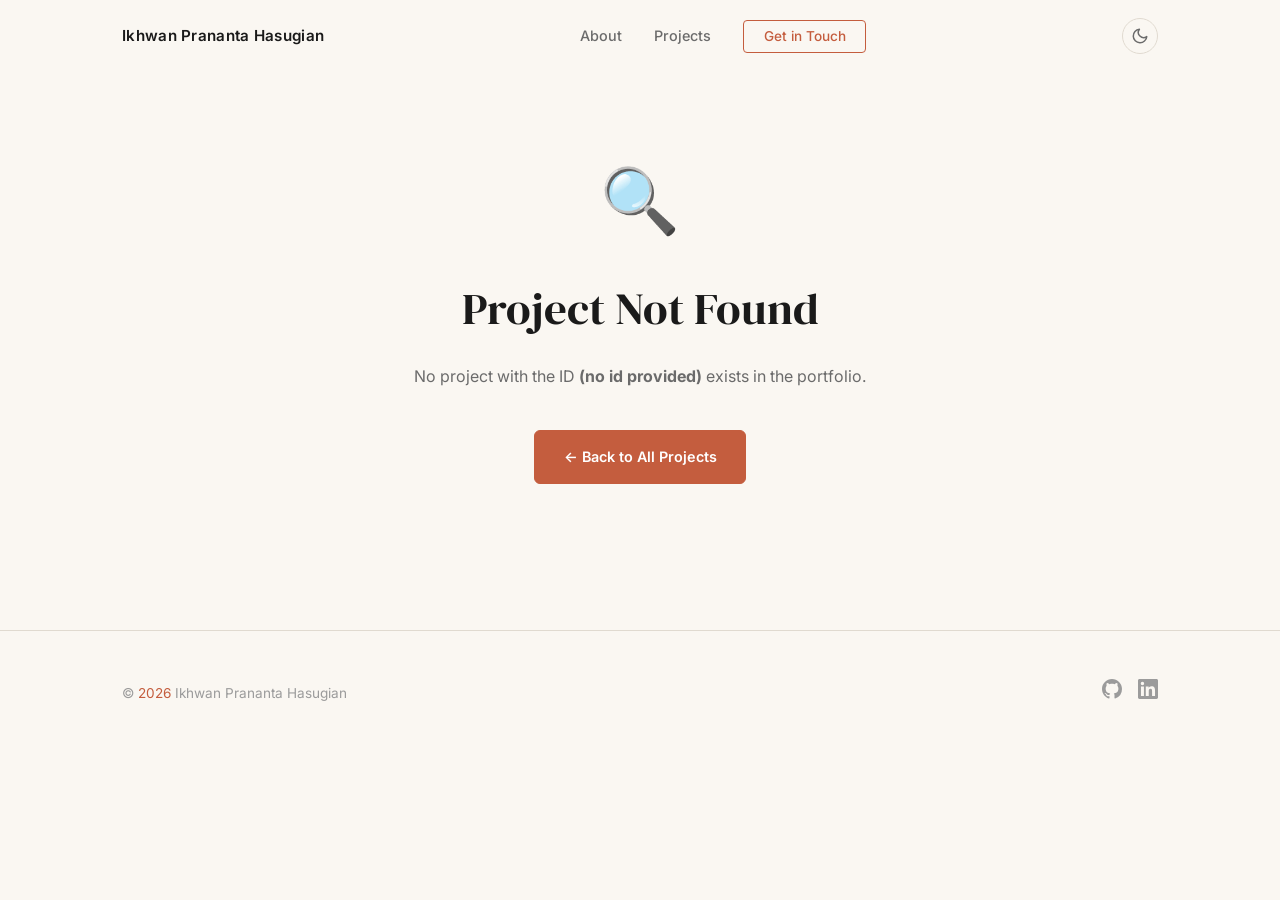
<file: projects/project-detail.html>
﻿<!DOCTYPE html>
<html lang="en">

<head>
  <meta charset="UTF-8">
  <meta name="viewport" content="width=device-width, initial-scale=1.0">
  <title>Project — Ikhwan Prananta Hasugian</title>
  <meta name="description" content="Project detail page for Ikhwan Prananta Hasugian's portfolio.">
  <link rel="icon" type="image/png" href="../image/icon.png">
  <link rel="preconnect" href="https://fonts.googleapis.com">
  <link rel="preconnect" href="https://fonts.gstatic.com" crossorigin>
  <link
    href="https://fonts.googleapis.com/css2?family=DM+Serif+Display:ital@0;1&family=Inter:wght@400;500;600;700&display=swap"
    rel="stylesheet">
  <link rel="stylesheet" href="../style.css">
  <link rel="stylesheet" href="./project-detail.css">
</head>

<body>

  <div class="page-transition" id="pageTransition"></div>
  <div class="cursor-dot" id="cursorDot"></div>
  <div class="cursor-ring" id="cursorRing"></div>

  <!-- Navigation -->
  <nav class="nav" id="nav">
    <div class="container nav-inner">
      <a href="../index.html" class="nav-name page-link">Ikhwan Prananta Hasugian</a>
      <ul class="nav-links" id="navLinks">
        <li><a href="../index.html#about" class="page-link">About</a></li>
        <li><a href="../index.html#projects" class="page-link">Projects</a></li>
        <li><a href="../index.html#contact" class="nav-cta page-link">Get in Touch</a></li>
      </ul>
      <div style="display:flex;align-items:center;gap:0.8rem;">
        <button class="theme-toggle" id="themeToggle" aria-label="Toggle dark mode">
          <svg class="icon-moon" xmlns="http://www.w3.org/2000/svg" viewBox="0 0 24 24" fill="none"
            stroke="currentColor" stroke-width="2" stroke-linecap="round" stroke-linejoin="round">
            <path d="M21 12.79A9 9 0 1 1 11.21 3 7 7 0 0 0 21 12.79z" />
          </svg>
          <svg class="icon-sun" xmlns="http://www.w3.org/2000/svg" viewBox="0 0 24 24" fill="none"
            stroke="currentColor" stroke-width="2" stroke-linecap="round" stroke-linejoin="round">
            <circle cx="12" cy="12" r="5" />
            <line x1="12" y1="1" x2="12" y2="3" />
            <line x1="12" y1="21" x2="12" y2="23" />
            <line x1="4.22" y1="4.22" x2="5.64" y2="5.64" />
            <line x1="18.36" y1="18.36" x2="19.78" y2="19.78" />
            <line x1="1" y1="12" x2="3" y2="12" />
            <line x1="21" y1="12" x2="23" y2="12" />
            <line x1="4.22" y1="19.78" x2="5.64" y2="18.36" />
            <line x1="18.36" y1="5.64" x2="19.78" y2="4.22" />
          </svg>
        </button>
        <button class="hamburger" id="hamburger" aria-label="Toggle menu">
          <span></span><span></span><span></span>
        </button>
      </div>
    </div>
  </nav>
  <div class="nav-overlay" id="navOverlay"></div>

  <!-- ═══ Main page content (hidden on not-found) ═══ -->
  <main id="pageMain">

    <!-- Detail Hero -->
    <header class="detail-hero">
      <div class="detail-hero-inner">
        <a href="../index.html#projects" class="detail-breadcrumb page-link">
          <svg xmlns="http://www.w3.org/2000/svg" viewBox="0 0 24 24" fill="none" stroke="currentColor"
            stroke-width="2" stroke-linecap="round" stroke-linejoin="round">
            <polyline points="15 18 9 12 15 6" />
          </svg>
          Back to Projects
        </a>
        <!-- Populated by js/project-detail.js -->
        <h1 class="detail-title reveal" id="detailTitle"></h1>
        <p class="detail-tagline reveal" id="detailTagline"></p>
        <div class="detail-meta reveal" id="detailMeta"></div>
      </div>
    </header>

    <!-- Gallery -->
    <section class="detail-gallery">
      <div class="container">
        <!-- portrait-mode class added dynamically for mobile-screenshot projects -->
        <div class="gallery-grid reveal" id="galleryGrid">
          <div class="gallery-main" id="galleryMain"></div>
          <div class="gallery-thumbs" id="galleryThumbs"></div>
        </div>
      </div>
    </section>

    <!-- Content + Sidebar -->
    <section class="detail-content">
      <div class="container">
        <div class="detail-content-grid">
          <div>
            <div class="detail-section reveal" id="overviewSection"></div>
            <div class="detail-section reveal" id="featuresSection"></div>
            <div class="detail-section reveal" id="challengeSection"></div>
          </div>
          <aside class="detail-sidebar">
            <div class="detail-info-card reveal" id="detailInfoCard"></div>
          </aside>
        </div>
      </div>
    </section>

    <!-- Project Navigation -->
    <section class="detail-project-nav">
      <div class="container">
        <div class="project-nav-grid" id="projectNavGrid"></div>
      </div>
    </section>

  </main>

  <!-- ═══ Not Found State ═══ -->
  <div id="notFound" style="display:none;min-height:70vh;flex-direction:column;align-items:center;justify-content:center;text-align:center;padding:4rem 2rem;">
    <p style="font-size:4rem;margin-bottom:1rem;">🔍</p>
    <h1 style="font-family:var(--font-display);font-size:clamp(1.8rem,4vw,2.8rem);font-weight:400;margin-bottom:1rem;">
      Project Not Found
    </h1>
    <p style="color:var(--text-muted);max-width:480px;margin-bottom:0.5rem;">
      No project with the ID <strong id="notFoundId"></strong> exists in the portfolio.
    </p>
    <p id="notFoundHint" style="color:var(--text-light);font-size:0.88rem;max-width:480px;margin-bottom:2rem;"></p>
    <a href="../index.html#projects" class="btn-primary page-link">← Back to All Projects</a>
  </div>

  <!-- Footer -->
  <footer class="footer">
    <div class="container footer-inner">
      <p class="footer-text">&copy; <span id="footerYear">2026</span> Ikhwan Prananta Hasugian</p>
      <div class="footer-socials">
        <a href="https://github.com/IkhwanPranantaHasugian" target="_blank" rel="noopener" aria-label="GitHub">
          <svg xmlns="http://www.w3.org/2000/svg" viewBox="0 0 24 24" fill="currentColor">
            <path d="M12 0C5.37 0 0 5.37 0 12c0 5.31 3.435 9.795 8.205 11.385.6.105.825-.255.825-.57 0-.285-.015-1.23-.015-2.235-3.015.555-3.795-.735-4.035-1.41-.135-.345-.72-1.41-1.23-1.695-.42-.225-1.02-.78-.015-.795.945-.015 1.62.87 1.845 1.23 1.08 1.815 2.805 1.305 3.495.99.105-.78.42-1.305.765-1.605-2.67-.3-5.46-1.335-5.46-5.925 0-1.305.465-2.385 1.23-3.225-.12-.3-.54-1.53.12-3.18 0 0 1.005-.315 3.3 1.23.96-.27 1.98-.405 3-.405s2.04.135 3 .405c2.295-1.56 3.3-1.23 3.3-1.23.66 1.65.24 2.88.12 3.18.765.84 1.23 1.905 1.23 3.225 0 4.605-2.805 5.625-5.475 5.925.435.375.81 1.095.81 2.22 0 1.605-.015 2.895-.015 3.3 0 .315.225.69.825.57A12.02 12.02 0 0024 12c0-6.63-5.37-12-12-12z" />
          </svg>
        </a>
        <a href="https://www.linkedin.com/in/ikhwanprananta" target="_blank" rel="noopener" aria-label="LinkedIn">
          <svg xmlns="http://www.w3.org/2000/svg" viewBox="0 0 24 24" fill="currentColor">
            <path d="M20.447 20.452h-3.554v-5.569c0-1.328-.027-3.037-1.852-3.037-1.853 0-2.136 1.445-2.136 2.939v5.667H9.351V9h3.414v1.561h.046c.477-.9 1.637-1.85 3.37-1.85 3.601 0 4.267 2.37 4.267 5.455v6.286zM5.337 7.433a2.062 2.062 0 01-2.063-2.065 2.064 2.064 0 112.063 2.065zm1.782 13.019H3.555V9h3.564v11.452zM22.225 0H1.771C.792 0 0 .774 0 1.729v20.542C0 23.227.792 24 1.771 24h20.451C23.2 24 24 23.227 24 22.271V1.729C24 .774 23.2 0 22.222 0h.003z" />
          </svg>
        </a>
      </div>
    </div>
  </footer>

  <button class="back-to-top" id="backToTop" aria-label="Back to top">
    <svg xmlns="http://www.w3.org/2000/svg" viewBox="0 0 24 24" fill="none" stroke="currentColor" stroke-width="2"
      stroke-linecap="round" stroke-linejoin="round">
      <polyline points="17 11 12 6 7 11" />
      <line x1="12" y1="6" x2="12" y2="18" />
    </svg>
  </button>

  <script type="module" src="../js/project-detail.js"></script>
</body>

</html>
</file>
<file: style.css>
/* ══════════════════════════════════════
   RESET & DESIGN TOKENS
══════════════════════════════════════ */
*,
*::before,
*::after {
  margin: 0;
  padding: 0;
  box-sizing: border-box;
}

:root {
  /* Light Theme */
  --bg: #FAF7F2;
  --bg-alt: #F0EBE3;
  --bg-card: rgba(255, 255, 255, 0.7);
  --text: #1A1A1A;
  --text-muted: #6B6B6B;
  --text-light: #9B9B9B;
  --accent: #C45D3E;
  --accent-hover: #A84B30;
  --accent-soft: rgba(196, 93, 62, 0.1);
  --accent-glow: rgba(196, 93, 62, 0.25);
  --border: #E0DAD0;
  --card-border: rgba(224, 218, 208, 0.6);
  --shadow-sm: 0 2px 8px rgba(0, 0, 0, 0.04);
  --shadow-md: 0 8px 32px rgba(0, 0, 0, 0.06);
  --shadow-lg: 0 16px 48px rgba(0, 0, 0, 0.08);
  --nav-bg: rgba(250, 247, 242, 0.92);

  /* Typography */
  --font-display: 'DM Serif Display', serif;
  --font-body: 'Inter', sans-serif;

  /* Layout */
  --max-width: 1100px;
  --nav-height: 72px;

  /* Transitions */
  --ease-out: cubic-bezier(0.22, 1, 0.36, 1);
  --ease-spring: cubic-bezier(0.34, 1.56, 0.64, 1);
}

/* Dark Theme */
[data-theme="dark"] {
  --bg: #0F0F0F;
  --bg-alt: #1A1A1A;
  --bg-card: rgba(30, 30, 30, 0.7);
  --text: #EAEAEA;
  --text-muted: #A0A0A0;
  --text-light: #666666;
  --accent: #E07050;
  --accent-hover: #C45D3E;
  --accent-soft: rgba(224, 112, 80, 0.15);
  --accent-glow: rgba(224, 112, 80, 0.3);
  --border: #2A2A2A;
  --card-border: rgba(42, 42, 42, 0.6);
  --shadow-sm: 0 2px 8px rgba(0, 0, 0, 0.2);
  --shadow-md: 0 8px 32px rgba(0, 0, 0, 0.3);
  --shadow-lg: 0 16px 48px rgba(0, 0, 0, 0.4);
  --nav-bg: rgba(15, 15, 15, 0.92);
}

html {
  scroll-behavior: smooth;
}

::selection {
  background: var(--accent);
  color: #fff;
}

body {
  background: var(--bg);
  color: var(--text);
  font-family: var(--font-body);
  font-size: 1rem;
  line-height: 1.7;
  overflow-x: hidden;
  -webkit-font-smoothing: antialiased;
  transition: background 0.4s ease, color 0.4s ease;
}

.container {
  max-width: var(--max-width);
  margin: 0 auto;
  padding: 0 2rem;
}

img {
  display: block;
  max-width: 100%;
}

a {
  color: inherit;
  text-decoration-color: var(--border);
  text-underline-offset: 3px;
  transition: color 0.2s, text-decoration-color 0.2s;
}

a:hover {
  color: var(--accent);
  text-decoration-color: var(--accent);
}

/* ══════════════════════════════════════
   PAGE TRANSITION OVERLAY
══════════════════════════════════════ */
.page-transition {
  position: fixed;
  inset: 0;
  background: var(--bg);
  z-index: 9999;
  opacity: 0;
  pointer-events: none;
  transition: opacity 0.35s ease;
}

.page-transition.active {
  opacity: 1;
  pointer-events: all;
}

/* ══════════════════════════════════════
   SCROLL ANIMATIONS
══════════════════════════════════════ */
.reveal {
  opacity: 0;
  transform: translateY(32px);
  transition: opacity 0.7s var(--ease-out),
    transform 0.7s var(--ease-out);
}

.reveal.visible {
  opacity: 1;
  transform: translateY(0);
}

.reveal-stagger > * {
  opacity: 0;
  transform: translateY(24px);
  transition: opacity 0.6s var(--ease-out),
    transform 0.6s var(--ease-out);
}

.reveal-stagger.visible > *:nth-child(1) { transition-delay: 0s; }
.reveal-stagger.visible > *:nth-child(2) { transition-delay: 0.08s; }
.reveal-stagger.visible > *:nth-child(3) { transition-delay: 0.16s; }
.reveal-stagger.visible > *:nth-child(4) { transition-delay: 0.24s; }
.reveal-stagger.visible > *:nth-child(5) { transition-delay: 0.32s; }
.reveal-stagger.visible > *:nth-child(6) { transition-delay: 0.4s; }

.reveal-stagger.visible > * {
  opacity: 1;
  transform: translateY(0);
}

/* Directional variants */
.reveal-left {
  opacity: 0;
  transform: translateX(-40px);
  transition: opacity 0.8s var(--ease-out), transform 0.8s var(--ease-out);
}
.reveal-left.visible {
  opacity: 1;
  transform: translateX(0);
}
.reveal-right {
  opacity: 0;
  transform: translateX(40px);
  transition: opacity 0.8s var(--ease-out), transform 0.8s var(--ease-out);
}
.reveal-right.visible {
  opacity: 1;
  transform: translateX(0);
}

/* Bounce-in for stat cards */
.reveal-bounce {
  opacity: 0;
  transform: translateY(40px) scale(0.92);
  transition: opacity 0.6s var(--ease-out), transform 0.6s var(--ease-spring);
}
.reveal-bounce.visible {
  opacity: 1;
  transform: translateY(0) scale(1);
}

/* ══════════════════════════════════════
   CUSTOM CURSOR
══════════════════════════════════════ */
.cursor-dot {
  position: fixed;
  width: 8px;
  height: 8px;
  background: var(--accent);
  border-radius: 50%;
  pointer-events: none;
  z-index: 10000;
  transition: transform 0.15s var(--ease-out), opacity 0.2s;
  transform: translate(-50%, -50%);
  opacity: 0;
}

.cursor-ring {
  position: fixed;
  width: 36px;
  height: 36px;
  border: 1.5px solid var(--accent);
  border-radius: 50%;
  pointer-events: none;
  z-index: 10000;
  transition: width 0.3s var(--ease-out), height 0.3s var(--ease-out),
    border-color 0.3s, opacity 0.2s;
  transform: translate(-50%, -50%);
  opacity: 0;
}

.cursor-dot.visible,
.cursor-ring.visible {
  opacity: 1;
}

.cursor-ring.hover {
  width: 56px;
  height: 56px;
  border-color: var(--accent-glow);
}

@media (pointer: coarse) {
  .cursor-dot,
  .cursor-ring {
    display: none !important;
  }
}

/* ══════════════════════════════════════
   NAVIGATION
══════════════════════════════════════ */
.nav {
  position: fixed;
  top: 0;
  left: 0;
  width: 100%;
  z-index: 1000;
  transition: background 0.35s, box-shadow 0.35s;
}

.nav.scrolled {
  background: var(--nav-bg);
  backdrop-filter: blur(12px);
  -webkit-backdrop-filter: blur(12px);
  box-shadow: 0 1px 0 var(--border);
}

.nav-inner {
  display: flex;
  justify-content: space-between;
  align-items: center;
  height: var(--nav-height);
}

.nav-name {
  font-family: var(--font-body);
  font-weight: 600;
  font-size: 0.95rem;
  letter-spacing: 0.02em;
  color: var(--text);
  text-decoration: none;
}

.nav-links {
  display: flex;
  align-items: center;
  gap: 2rem;
  list-style: none;
}

.nav-links a {
  color: var(--text-muted);
  text-decoration: none;
  font-size: 0.9rem;
  font-weight: 500;
  transition: color 0.25s;
  position: relative;
}

.nav-links a::after {
  content: '';
  position: absolute;
  left: 0;
  bottom: -4px;
  width: 0;
  height: 1.5px;
  background: var(--accent);
  transition: width 0.3s var(--ease-out);
}

.nav-links a:hover {
  color: var(--text);
}

.nav-links a:hover::after {
  width: 100%;
}

.nav-links a.active {
  color: var(--accent);
}

.nav-links a.active::after {
  width: 100%;
}

.nav-cta {
  font-size: 0.85rem !important;
  color: var(--accent) !important;
  border: 1.5px solid var(--accent);
  padding: 0.45rem 1.2rem;
  border-radius: 4px;
  transition: background 0.25s, color 0.25s !important;
}

.nav-cta::after {
  display: none !important;
}

.nav-cta:hover {
  background: var(--accent) !important;
  color: #fff !important;
}

/* Dark Mode Toggle */
.theme-toggle {
  background: none;
  border: 1.5px solid var(--border);
  color: var(--text-muted);
  width: 36px;
  height: 36px;
  border-radius: 50%;
  cursor: pointer;
  display: flex;
  align-items: center;
  justify-content: center;
  transition: border-color 0.25s, color 0.25s, transform 0.2s;
  flex-shrink: 0;
}

.theme-toggle:hover {
  border-color: var(--accent);
  color: var(--accent);
  transform: rotate(15deg);
}

.theme-toggle svg {
  width: 18px;
  height: 18px;
}

.theme-toggle .icon-moon { display: block; }
.theme-toggle .icon-sun { display: none; }

[data-theme="dark"] .theme-toggle .icon-moon { display: none; }
[data-theme="dark"] .theme-toggle .icon-sun { display: block; }

/* Hamburger */
.hamburger {
  display: none;
  flex-direction: column;
  gap: 5px;
  cursor: pointer;
  background: none;
  border: none;
  padding: 4px;
  z-index: 1001;
}

.hamburger span {
  display: block;
  width: 24px;
  height: 2px;
  background: var(--text);
  border-radius: 2px;
  transition: transform 0.3s, opacity 0.3s;
}

.hamburger.active span:nth-child(1) {
  transform: translateY(7px) rotate(45deg);
}

.hamburger.active span:nth-child(2) {
  opacity: 0;
}

.hamburger.active span:nth-child(3) {
  transform: translateY(-7px) rotate(-45deg);
}

/* ══════════════════════════════════════
   HERO
══════════════════════════════════════ */
.hero {
  min-height: 100vh;
  display: flex;
  align-items: center;
  padding-top: var(--nav-height);
  position: relative;
  overflow: hidden;
}

.hero-canvas {
  background: var(--bg-alt);
  position: absolute;
  top: 0;
  left: 0;
  width: 100%;
  height: 100%;
  pointer-events: none;
  z-index: 0;
}

.hero-grid {
  display: grid;
  grid-template-columns: 1fr 1fr;
  gap: 4rem;
  align-items: center;
  position: relative;
  z-index: 1;
}

.hero-label {
  display: inline-block;
  font-size: 0.78rem;
  font-weight: 600;
  letter-spacing: 0.12em;
  text-transform: uppercase;
  color: var(--accent);
  margin-bottom: 1rem;
}

.hero-status-badge {
  display: inline-flex;
  align-items: center;
  gap: 0.6rem;
  padding: 0.4rem 0.9rem;
  background: var(--accent-soft);
  border: 1px solid var(--border);
  border-radius: 20px;
  font-size: 0.78rem;
  font-weight: 500;
  color: var(--text);
  margin-bottom: 1.2rem;
  backdrop-filter: blur(8px);
}

.status-dot {
  width: 8px;
  height: 8px;
  background: #2e7d32;
  border-radius: 50%;
  box-shadow: 0 0 0 0 rgba(46, 125, 50, 0.7);
  animation: pulse-green 2s infinite;
}

@keyframes pulse-green {
  0% {
    transform: scale(0.95);
    box-shadow: 0 0 0 0 rgba(46, 125, 50, 0.7);
  }
  70% {
    transform: scale(1);
    box-shadow: 0 0 0 6px rgba(46, 125, 50, 0);
  }
  100% {
    transform: scale(0.95);
    box-shadow: 0 0 0 0 rgba(46, 125, 50, 0);
  }
}

.toast-notification {
  position: fixed;
  bottom: 2rem;
  left: 50%;
  transform: translateX(-50%) translateY(100px);
  background: var(--bg-card);
  border: 1px solid var(--card-border);
  color: var(--text);
  padding: 0.75rem 1.4rem;
  border-radius: 30px;
  font-size: 0.88rem;
  font-weight: 500;
  box-shadow: var(--shadow-lg);
  backdrop-filter: blur(12px);
  -webkit-backdrop-filter: blur(12px);
  z-index: 10000;
  display: flex;
  align-items: center;
  gap: 0.6rem;
  opacity: 0;
  transition: transform 0.4s var(--ease-out), opacity 0.4s ease;
  pointer-events: none;
}

.toast-notification.show {
  transform: translateX(-50%) translateY(0);
  opacity: 1;
}

.hero-title {
  font-family: var(--font-display);
  font-size: clamp(2.8rem, 5.5vw, 4.2rem);
  font-weight: 400;
  line-height: 1.1;
  color: var(--text);
  margin-bottom: 1.5rem;
}

.hero-title em {
  font-style: italic;
  color: var(--accent);
}

.hero-desc {
  color: var(--text-muted);
  font-size: 1.05rem;
  line-height: 1.75;
  max-width: 480px;
  margin-bottom: 0.6rem;
}

.hero-typing {
  color: var(--accent);
  font-size: 1rem;
  font-weight: 500;
  margin-bottom: 2.2rem;
  min-height: 1.7em;
}

.hero-typing .cursor-blink {
  display: inline-block;
  width: 2px;
  height: 1em;
  background: var(--accent);
  margin-left: 2px;
  vertical-align: text-bottom;
  animation: blink 0.8s step-end infinite;
}

@keyframes blink {
  50% { opacity: 0; }
}

.hero-actions {
  display: flex;
  gap: 1rem;
  align-items: center;
  flex-wrap: wrap;
}

/* Scroll Indicator */
.scroll-indicator {
  position: absolute;
  bottom: 2.5rem;
  left: 50%;
  transform: translateX(-50%);
  display: flex;
  flex-direction: column;
  align-items: center;
  gap: 0.5rem;
  color: var(--text-light);
  font-size: 0.72rem;
  font-weight: 500;
  letter-spacing: 0.1em;
  text-transform: uppercase;
  z-index: 1;
  animation: float 2.5s ease-in-out infinite;
}

.scroll-indicator svg {
  width: 20px;
  height: 20px;
  stroke: var(--text-light);
}

@keyframes float {
  0%, 100% { transform: translateX(-50%) translateY(0); }
  50% { transform: translateX(-50%) translateY(8px); }
}

/* Buttons */
.btn-primary {
  display: inline-flex;
  align-items: center;
  gap: 0.5rem;
  padding: 0.85rem 1.8rem;
  background: var(--accent);
  color: #fff;
  text-decoration: none;
  font-weight: 600;
  font-size: 0.9rem;
  border-radius: 6px;
  border: 1.5px solid var(--accent);
  transition: background 0.25s, transform 0.2s, box-shadow 0.25s;
}

.btn-primary:hover {
  background: var(--accent-hover);
  color: #fff;
  transform: translateY(-2px);
  box-shadow: 0 6px 20px var(--accent-glow);
}

.btn-secondary {
  display: inline-flex;
  align-items: center;
  gap: 0.5rem;
  padding: 0.85rem 1.8rem;
  background: transparent;
  color: var(--text);
  text-decoration: none;
  font-weight: 600;
  font-size: 0.9rem;
  border-radius: 6px;
  border: 1.5px solid var(--border);
  transition: border-color 0.25s, color 0.25s, transform 0.2s;
}

.btn-secondary:hover {
  border-color: var(--text);
  color: var(--text);
  transform: translateY(-2px);
}

/* Hero Photo */
.hero-photo-wrap {
  position: relative;
  display: flex;
  justify-content: center;
  align-items: center;
}

.hero-photo {
  position: relative;
  width: min(250px, 50%);
  z-index: 2;
}

.hero-photo img {
  width: 100%;
  border-radius: 12px;
  filter: saturate(1.05) contrast(1.02);
}

.hero-photo-accent {
  position: absolute;
  top: -16px;
  right: -16px;
  bottom: 16px;
  left: 16px;
  border: 2px solid var(--accent);
  border-radius: 12px;
  opacity: 0;
  z-index: 1;
  pointer-events: none;
  animation: accent-fade-in 1.2s var(--ease-out) 0.6s forwards;
}

@keyframes accent-fade-in {
  to { opacity: 0.3; }
}

.hero-photo img {
  width: 100%;
  border-radius: 12px;
  filter: saturate(1.05) contrast(1.02);
  transform-origin: center;
  animation: hero-img-enter 1s var(--ease-out) both;
}

@keyframes hero-img-enter {
  from { opacity: 0; transform: scale(0.97) translateY(16px); }
  to   { opacity: 1; transform: scale(1)   translateY(0); }
}

.hero-photo-wrap {
  position: relative;
  display: flex;
  justify-content: center;
  align-items: center;
  animation: gentle-float 6s ease-in-out infinite;
}

@keyframes gentle-float {
  0%, 100% { transform: translateY(0); }
  50%       { transform: translateY(-10px); }
}

/* ══════════════════════════════════════
   SECTION SHARED
══════════════════════════════════════ */
section {
  padding: 7rem 0;
}

.section-label {
  display: inline-block;
  font-size: 0.72rem;
  font-weight: 600;
  letter-spacing: 0.14em;
  text-transform: uppercase;
  color: var(--accent);
  margin-bottom: 1.2rem;
}

.section-title {
  font-family: var(--font-display);
  font-size: clamp(2rem, 3.5vw, 2.8rem);
  font-weight: 400;
  line-height: 1.2;
  margin-bottom: 1rem;
}

.section-subtitle {
  color: var(--text-muted);
  max-width: 540px;
  font-size: 1.02rem;
  line-height: 1.7;
}

.section-divider {
  width: 0;
  height: 2px;
  background: var(--accent);
  border: none;
  margin: 0 0 3rem 0;
  transition: width 0.8s var(--ease-out);
}

.section-divider.visible-divider {
  width: 48px;
}

/* ══════════════════════════════════════
   ABOUT
══════════════════════════════════════ */
.about-grid {
  display: grid;
  grid-template-columns: 1.2fr 0.8fr;
  gap: 5rem;
  align-items: start;
  margin-top: 3rem;
}

.about-text p {
  color: var(--text-muted);
  margin-bottom: 1.2rem;
  font-size: 1.02rem;
}

.about-text p:last-child {
  margin-bottom: 0;
}

.skill-list {
  display: flex;
  flex-direction: column;
  gap: 2.2rem;
}

.skill-category h4 {
  font-size: 0.72rem;
  font-weight: 600;
  letter-spacing: 0.12em;
  text-transform: uppercase;
  color: var(--accent);
  margin-bottom: 0.75rem;
}

.skill-items {
  display: flex;
  flex-wrap: wrap;
  gap: 0;
}

.skill-items span {
  color: var(--text);
  font-size: 0.95rem;
  font-weight: 500;
  position: relative;
  cursor: default;
  transition: color 0.25s;
}

.skill-items span:hover {
  color: var(--accent);
}

.skill-items span::before {
  content: '';
  position: absolute;
  left: 50%;
  top: 50%;
  width: 0;
  height: 0;
  background: var(--accent-soft);
  border-radius: 50%;
  transform: translate(-50%, -50%);
  transition: width 0.4s var(--ease-out), height 0.4s var(--ease-out), opacity 0.4s;
  opacity: 0;
  z-index: -1;
}

.skill-items span:hover::before {
  width: 120%;
  height: 200%;
  opacity: 1;
}

.skill-items span:not(:last-child)::after {
  content: '·';
  color: var(--text-light);
  margin: 0 0.6rem;
}

/* ══════════════════════════════════════
   STATS / NUMBERS
══════════════════════════════════════ */
.stats-section {
  background: var(--bg-alt);
  border-top: 1px solid var(--border);
  border-bottom: 1px solid var(--border);
  padding: 5rem 0;
}

.stats-grid {
  display: flex;
  justify-content: center;
  gap: 2rem;
  max-width: 540px;
  margin: 0 auto;
}

.stat-card {
  flex: 1;
  text-align: center;

  padding: 2rem 1rem;
  background: var(--bg-card);
  border: 1px solid var(--card-border);
  border-radius: 12px;
  backdrop-filter: blur(8px);
  -webkit-backdrop-filter: blur(8px);
  transition: transform 0.3s var(--ease-out), box-shadow 0.3s;
}

.stat-card:hover {
  transform: translateY(-4px);
  box-shadow: var(--shadow-md);
}

.stat-number {
  font-family: var(--font-display);
  font-size: clamp(2rem, 3vw, 2.8rem);
  color: var(--accent);
  line-height: 1;
  margin-bottom: 0.5rem;
}

.stat-label {
  font-size: 0.85rem;
  color: var(--text-muted);
  font-weight: 500;
}

/* ══════════════════════════════════════
   TIMELINE / JOURNEY
══════════════════════════════════════ */
.timeline-section {
  padding: 7rem 0;
}

.timeline {
  position: relative;
  margin-top: 3.5rem;
  padding-left: 2rem;
}

.timeline::before {
  content: '';
  position: absolute;
  left: 0;
  top: 0;
  width: 2px;
  height: 0;
  background: linear-gradient(to bottom, var(--accent), var(--border));
  transition: height 1.4s var(--ease-out);
}

.timeline.animated::before {
  height: 100%;
}

.timeline-item {
  position: relative;
  padding-left: 2.5rem;
  padding-bottom: 3rem;
}

.timeline-item:last-child {
  padding-bottom: 0;
}

.timeline-item::before {
  content: '';
  position: absolute;
  left: -2rem;
  top: 6px;
  width: 14px;
  height: 14px;
  border-radius: 50%;
  background: var(--bg);
  border: 3px solid var(--accent);
  z-index: 1;
  transition: background 0.3s, transform 0.3s;
}

.timeline-item:hover::before {
  background: var(--accent);
  transform: scale(1.2);
}

.timeline-year {
  font-size: 0.72rem;
  font-weight: 600;
  letter-spacing: 0.12em;
  text-transform: uppercase;
  color: var(--accent);
  margin-bottom: 0.4rem;
}

.timeline-title {
  font-family: var(--font-display);
  font-size: 1.3rem;
  font-weight: 400;
  margin-bottom: 0.3rem;
}

.timeline-desc {
  color: var(--text-muted);
  font-size: 0.92rem;
  line-height: 1.6;
  max-width: 480px;
}

/* ══════════════════════════════════════
   PROJECTS — CARD GRID
══════════════════════════════════════ */
.projects-section {
  /* background: var(--bg-alt); */
}

.project-filters {
  display: flex;
  gap: 0.8rem;
  margin-top: 2rem;
  margin-bottom: 2.5rem;
  flex-wrap: wrap;
}

.filter-btn {
  font-family: var(--font-body);
  font-size: 0.85rem;
  font-weight: 500;
  padding: 0.55rem 1.2rem;
  border-radius: 20px;
  background: var(--bg);
  color: var(--text-muted);
  border: 1.5px solid var(--border);
  cursor: pointer;
  transition: all 0.25s ease;
}

.filter-btn:hover {
  color: var(--accent);
  border-color: var(--accent);
  transform: translateY(-1px);
}

.filter-btn.active {
  background: var(--accent);
  color: #fff;
  border-color: var(--accent);
  box-shadow: 0 4px 14px var(--accent-soft);
}

.project-carousel-wrapper {
  position: relative;
  display: flex;
  align-items: center;
  gap: 1rem;
  margin-top: 2rem;
}

.project-carousel-track-container {
  overflow: hidden;
  width: 100%;
  border-radius: 12px;
  padding: 10px 0;
}

.project-carousel-track {
  display: flex;
  gap: 2rem;
  transition: transform 0.45s cubic-bezier(0.22, 1, 0.36, 1);
  will-change: transform;
}

.project-carousel-track .project-card {
  flex: 0 0 calc(50% - 1rem);
  min-width: 0;
  margin-bottom: 0;
}

.carousel-nav-btn {
  background: var(--bg-card);
  border: 1.5px solid var(--border);
  color: var(--text);
  width: 48px;
  height: 48px;
  border-radius: 50%;
  cursor: pointer;
  display: flex;
  align-items: center;
  justify-content: center;
  flex-shrink: 0;
  transition: all 0.25s ease;
  z-index: 10;
  backdrop-filter: blur(8px);
  -webkit-backdrop-filter: blur(8px);
}

.carousel-nav-btn:hover:not(:disabled) {
  background: var(--accent);
  color: #fff;
  border-color: var(--accent);
  transform: scale(1.08);
  box-shadow: 0 4px 16px var(--accent-glow);
}

.carousel-nav-btn:disabled {
  opacity: 0.3;
  cursor: not-allowed;
}

.carousel-nav-btn svg {
  width: 20px;
  height: 20px;
}

.carousel-dots {
  display: flex;
  justify-content: center;
  gap: 0.6rem;
  margin-top: 2rem;
}

.carousel-dot {
  width: 10px;
  height: 10px;
  border-radius: 50%;
  background: var(--border);
  cursor: pointer;
  transition: all 0.3s ease;
}

.carousel-dot.active {
  background: var(--accent);
  width: 24px;
  border-radius: 12px;
}

@media (max-width: 768px) {
  .project-carousel-track .project-card {
    flex: 0 0 100%;
  }

  .carousel-nav-btn {
    width: 40px;
    height: 40px;
  }
}


.project-card {
  position: relative;
  border-radius: 12px;
  overflow: hidden;
  background: var(--bg-card);
  border: 1px solid var(--card-border);
  backdrop-filter: blur(8px);
  -webkit-backdrop-filter: blur(8px);
  transition: transform 0.35s var(--ease-out), box-shadow 0.35s, opacity 0.3s ease;
  cursor: pointer;
  text-decoration: none;
  color: inherit;
  display: block;
}

.project-card::after {
  content: '';
  position: absolute;
  inset: 0;
  background: linear-gradient(135deg, rgba(255,255,255,0) 0%, rgba(255,255,255,0.06) 50%, rgba(255,255,255,0) 100%);
  background-size: 200% 200%;
  background-position: 200% 200%;
  pointer-events: none;
  transition: background-position 0.6s var(--ease-out), opacity 0.3s;
  opacity: 0;
  border-radius: 12px;
}

.project-card:hover::after {
  background-position: -50% -50%;
  opacity: 1;
}

.project-card:hover {
  transform: translateY(-6px);
  box-shadow: var(--shadow-lg);
  color: inherit;
}

.project-card-image {
  position: relative;
  width: 100%;
  height: 220px;
  background: var(--bg-alt);
  overflow: hidden;
}

.project-card-image img {
  width: 100%;
  height: 100%;
  object-fit: cover;
  transition: transform 0.6s var(--ease-out);
}

.project-card[data-category="mobile"] .project-card-image img {
  object-fit: contain;
  padding: 12px;
}

.project-card:hover .project-card-image img {
  transform: scale(1.05);
}

.project-card-overlay {
  position: absolute;
  inset: 0;
  background: linear-gradient(to top, rgba(0,0,0,0.7) 0%, transparent 60%);
  opacity: 0;
  transition: opacity 0.35s;
  display: flex;
  align-items: flex-end;
  padding: 1.5rem;
}

.project-card:hover .project-card-overlay {
  opacity: 1;
}

.project-card-overlay span {
  color: #fff;
  font-size: 0.85rem;
  font-weight: 600;
  display: inline-flex;
  align-items: center;
  gap: 0.4rem;
}

.project-card-body {
  padding: 1.5rem;
}

.project-card-number {
  font-family: var(--font-display);
  font-size: 0.85rem;
  color: var(--text-light);
  margin-bottom: 0.3rem;
}

.project-card-body h3 {
  font-family: var(--font-display);
  font-size: 1.4rem;
  font-weight: 400;
  margin-bottom: 0.6rem;
  line-height: 1.3;
}

.project-card-body p {
  color: var(--text-muted);
  font-size: 0.9rem;
  line-height: 1.6;
  margin-bottom: 1rem;
  display: -webkit-box;
  -webkit-line-clamp: 3;
  -webkit-box-orient: vertical;
  overflow: hidden;
}

.project-card-tech {
  display: flex;
  flex-wrap: wrap;
  gap: 0.4rem;
}

.project-card-tech span {
  font-size: 0.72rem;
  font-weight: 500;
  color: var(--accent);
  background: var(--accent-soft);
  padding: 0.25rem 0.6rem;
  border-radius: 3px;
}

/* ══════════════════════════════════════
   CONTACT
══════════════════════════════════════ */
.contact-section {
  text-align: center;
  background: var(--bg-alt);
}

.contact-section .section-subtitle {
  margin: 0 auto 2.5rem auto;
}

.contact-grid {
  display: grid;
  grid-template-columns: 1fr 1fr;
  gap: 4rem;
  text-align: left;
  margin-top: 3rem;
}

.contact-form {
  display: flex;
  flex-direction: column;
  gap: 1.2rem;
}

.form-group {
  display: flex;
  flex-direction: column;
  gap: 0.4rem;
}

.form-group label {
  font-size: 0.78rem;
  font-weight: 600;
  letter-spacing: 0.08em;
  text-transform: uppercase;
  color: var(--text-muted);
}

.form-group input,
.form-group textarea {
  font-family: var(--font-body);
  font-size: 0.95rem;
  padding: 0.85rem 1rem;
  border: 1.5px solid var(--border);
  border-radius: 6px;
  background: var(--bg);
  color: var(--text);
  transition: border-color 0.25s, box-shadow 0.25s;
  outline: none;
  resize: vertical;
}

.form-group input:focus,
.form-group textarea:focus {
  border-color: var(--accent);
  box-shadow: 0 0 0 3px var(--accent-soft);
}

.form-group textarea {
  min-height: 140px;
}

.form-submit {
  align-self: flex-start;
  display: inline-flex;
  align-items: center;
  gap: 0.5rem;
  padding: 0.85rem 2rem;
  background: var(--accent);
  color: #fff;
  font-family: var(--font-body);
  font-weight: 600;
  font-size: 0.9rem;
  border-radius: 6px;
  border: 1.5px solid var(--accent);
  cursor: pointer;
  transition: background 0.25s, transform 0.2s, box-shadow 0.25s;
  position: relative;
  overflow: hidden;
}

.form-submit::before {
  content: '';
  position: absolute;
  top: 50%;
  left: 50%;
  width: 0;
  height: 0;
  background: rgba(255,255,255,0.2);
  border-radius: 50%;
  transform: translate(-50%, -50%);
  transition: width 0.5s var(--ease-out), height 0.5s var(--ease-out), opacity 0.5s;
  opacity: 0;
}

.form-submit:active::before {
  width: 300px;
  height: 300px;
  opacity: 1;
}

.form-submit:hover {
  background: var(--accent-hover);
  transform: translateY(-2px);
  box-shadow: 0 6px 20px var(--accent-glow);
}

.form-submit:disabled {
  opacity: 0.65;
  cursor: not-allowed;
  transform: none;
}

/* Formspree status messages */
.form-success-msg {
  display: none !important;
  align-items: center;
  gap: 0.8rem;
  padding: 1rem 1.4rem;
  background: rgba(46,125,50,0.08);
  border: 1.5px solid rgba(46,125,50,0.3);
  border-radius: 8px;
  color: #2e7d32;
  font-weight: 500;
  font-size: 0.95rem;
  margin-bottom: 1rem;
}

.form-success-msg.show {
  display: flex !important;
  animation: slide-up-fade 0.5s var(--ease-out) both;
}

.form-error-msg {
  display: none !important;
  padding: 0.9rem 1.2rem;
  background: rgba(196,93,62,0.08);
  border: 1.5px solid var(--accent-glow);
  border-radius: 8px;
  color: var(--accent);
  font-size: 0.88rem;
  margin-bottom: 1rem;
}

.form-error-msg.show {
  display: flex !important;
  animation: slide-up-fade 0.4s var(--ease-out) both;
}

.form-field-error {
  font-size: 0.78rem;
  color: var(--accent);
  min-height: 1.2em;
}

[aria-invalid="true"] {
  border-color: var(--accent) !important;
  box-shadow: 0 0 0 3px var(--accent-soft) !important;
}

@keyframes slide-up-fade {
  from { opacity: 0; transform: translateY(10px); }
  to   { opacity: 1; transform: translateY(0); }
}

.contact-info {
  display: flex;
  flex-direction: column;
  gap: 1.5rem;
  justify-content: center;
}

.contact-info-title {
  font-family: var(--font-display);
  font-size: 1.6rem;
  font-weight: 400;
  margin-bottom: 0.5rem;
}

.contact-info-desc {
  color: var(--text-muted);
  font-size: 0.95rem;
  line-height: 1.7;
  margin-bottom: 1rem;
}

.contact-links {
  display: flex;
  flex-direction: column;
  gap: 0.8rem;
}

.contact-link {
  font-size: 0.95rem;
  font-weight: 500;
  color: var(--text);
  text-decoration: none;
  padding: 0.7rem 1.2rem;
  border: 1.5px solid var(--border);
  border-radius: 6px;
  transition: all 0.25s;
  display: inline-flex;
  align-items: center;
  gap: 0.6rem;
  background: var(--bg-card);
}

.contact-link:hover {
  border-color: var(--accent);
  color: var(--accent);
  transform: translateX(4px);
  box-shadow: var(--shadow-sm);
}

.contact-link svg {
  width: 18px;
  height: 18px;
  flex-shrink: 0;
}

/* ══════════════════════════════════════
   FOOTER
══════════════════════════════════════ */
.footer {
  padding: 3rem 0;
  border-top: 1px solid var(--border);
}

.footer-inner {
  display: flex;
  justify-content: space-between;
  align-items: center;
}

.footer-text {
  font-size: 0.85rem;
  color: var(--text-light);
}

.footer-text span {
  color: var(--accent);
}

.footer-socials {
  display: flex;
  gap: 1rem;
}

.footer-socials a {
  color: var(--text-light);
  transition: color 0.25s, transform 0.2s;
  text-decoration: none;
}

.footer-socials a:hover {
  color: var(--accent);
  transform: translateY(-2px);
}

.footer-socials svg {
  width: 20px;
  height: 20px;
}

/* ══════════════════════════════════════
   BACK TO TOP
══════════════════════════════════════ */
.back-to-top {
  position: fixed;
  bottom: 2rem;
  right: 2rem;
  width: 44px;
  height: 44px;
  background: var(--accent);
  color: #fff;
  border: none;
  border-radius: 50%;
  cursor: pointer;
  display: flex;
  align-items: center;
  justify-content: center;
  z-index: 900;
  opacity: 0;
  transform: translateY(16px);
  pointer-events: none;
  transition: opacity 0.3s, transform 0.3s, background 0.25s;
  box-shadow: 0 4px 16px var(--accent-glow);
}

.back-to-top.visible {
  opacity: 1;
  transform: translateY(0);
  pointer-events: all;
}

.back-to-top:hover {
  background: var(--accent-hover);
  transform: translateY(-2px);
}

.back-to-top svg {
  width: 20px;
  height: 20px;
}

/* ══════════════════════════════════════
   OVERLAY (mobile menu)
══════════════════════════════════════ */
.nav-overlay {
  position: fixed;
  inset: 0;
  background: rgba(0, 0, 0, 0.3);
  z-index: 999;
  opacity: 0;
  pointer-events: none;
  transition: opacity 0.35s;
}

.nav-overlay.active {
  opacity: 1;
  pointer-events: all;
}

/* ══════════════════════════════════════
   RESPONSIVE
══════════════════════════════════════ */
@media (max-width: 900px) {
  .hero-grid {
    grid-template-columns: 1fr;
    gap: 3rem;
    text-align: center;
  }

  .hero-desc {
    margin-left: auto;
    margin-right: auto;
  }

  .hero-typing {
    text-align: center;
  }

  .hero-actions {
    justify-content: center;
  }

  .hero-photo-wrap {
    order: -1;
  }

  .hero-photo {
    width: min(220px, 60%);
  }

  .about-grid {
    grid-template-columns: 1fr;
    gap: 3rem;
  }

  .stats-grid {
    gap: 1.2rem;
  }

  .project-grid {
    grid-template-columns: 1fr;
  }

  .contact-grid {
    grid-template-columns: 1fr;
    gap: 3rem;
  }

  .footer-inner {
    flex-direction: column;
    gap: 1.5rem;
    text-align: center;
  }
}

@media (max-width: 640px) {
  .container {
    padding: 0 1.4rem;
  }

  section {
    padding: 4.5rem 0;
  }

  .nav-links {
    position: fixed;
    top: 0;
    right: 0;
    width: min(300px, 80vw);
    height: 100vh;
    background: var(--bg);
    flex-direction: column;
    justify-content: center;
    gap: 2rem;
    padding: 2rem;
    transform: translateX(100%);
    transition: transform 0.35s var(--ease-out);
    box-shadow: -4px 0 24px rgba(0, 0, 0, 0.08);
  }

  .nav-links.open {
    transform: translateX(0);
  }

  .nav-links a {
    font-size: 1.1rem;
  }

  .hamburger {
    display: flex;
  }

  .hero-title {
    font-size: clamp(2.2rem, 8vw, 3rem);
  }

  .hero-actions {
    flex-direction: column;
    gap: 0.8rem;
  }

  .btn-primary,
  .btn-secondary {
    width: 100%;
    justify-content: center;
  }

  .stats-grid {
    gap: 1rem;
  }

  .stat-card {
    padding: 1.5rem 0.8rem;
  }

  .scroll-indicator {
    display: none;
  }
}

@media (max-width: 480px) {
  .stats-grid {
    flex-direction: column;
    max-width: 260px;
  }
}

/* ══════════════════════════════════════
   FILTER COUNT & CV MODAL
══════════════════════════════════════ */
.filter-count {
  font-size: 0.78rem;
  opacity: 0.8;
  font-weight: 500;
  margin-left: 2px;
}

.cv-modal {
  position: fixed;
  inset: 0;
  z-index: 10000;
  display: flex;
  align-items: center;
  justify-content: center;
  padding: 1.5rem;
  opacity: 0;
  pointer-events: none;
  transition: opacity 0.35s ease;
}

.cv-modal.active {
  opacity: 1;
  pointer-events: all;
}

.cv-modal-backdrop {
  position: absolute;
  inset: 0;
  background: rgba(0, 0, 0, 0.75);
  backdrop-filter: blur(10px);
  -webkit-backdrop-filter: blur(10px);
}

.cv-modal-container {
  position: relative;
  width: min(900px, 95vw);
  height: min(85vh, 800px);
  background: var(--bg-card);
  border: 1px solid var(--card-border);
  border-radius: 16px;
  box-shadow: var(--shadow-lg);
  display: flex;
  flex-direction: column;
  overflow: hidden;
  z-index: 1;
  transform: scale(0.95);
  transition: transform 0.35s var(--ease-out);
}

.cv-modal.active .cv-modal-container {
  transform: scale(1);
}

.cv-modal-header {
  display: flex;
  align-items: center;
  justify-content: space-between;
  padding: 1.2rem 1.6rem;
  border-bottom: 1px solid var(--border);
  background: var(--bg-alt);
}

.cv-modal-header h3 {
  font-family: var(--font-display);
  font-size: 1.15rem;
  font-weight: 400;
  color: var(--text);
  margin: 0;
}

.cv-modal-actions {
  display: flex;
  align-items: center;
  gap: 0.8rem;
}

.btn-sm {
  padding: 0.5rem 1rem !important;
  font-size: 0.82rem !important;
}

.cv-modal-close {
  background: transparent;
  border: 1.5px solid var(--border);
  color: var(--text);
  width: 36px;
  height: 36px;
  border-radius: 50%;
  cursor: pointer;
  display: flex;
  align-items: center;
  justify-content: center;
  transition: all 0.2s ease;
}

.cv-modal-close:hover {
  background: var(--accent);
  color: #fff;
  border-color: var(--accent);
  transform: rotate(90deg);
}

.cv-modal-body {
  flex: 1;
  width: 100%;
  height: 100%;
  background: #525659;
}

.cv-modal-body iframe {
  width: 100%;
  height: 100%;
  border: none;
}

@media (max-width: 640px) {
  .cv-modal {
    padding: 0.75rem;
  }
  .cv-modal-header {
    padding: 1rem;
  }
  .cv-modal-header h3 {
    font-size: 0.95rem;
  }
}
</file>
<file: projects/project-detail.css>
/* ══════════════════════════════════════
   PROJECT DETAIL — SHARED STYLES
══════════════════════════════════════ */

/* Detail Hero */
.detail-hero {
  padding-top: calc(var(--nav-height) + 3rem);
  padding-bottom: 4rem;
  background: var(--bg-alt);
  border-bottom: 1px solid var(--border);
}

.detail-hero-inner {
  max-width: var(--max-width);
  margin: 0 auto;
  padding: 0 2rem;
}

.detail-breadcrumb {
  display: inline-flex;
  align-items: center;
  gap: 0.5rem;
  font-size: 0.85rem;
  color: var(--text-muted);
  margin-bottom: 2rem;
  text-decoration: none;
  transition: color 0.25s;
}

.detail-breadcrumb:hover {
  color: var(--accent);
}

.detail-breadcrumb svg {
  width: 16px;
  height: 16px;
}

.detail-title {
  font-family: var(--font-display);
  font-size: clamp(2.4rem, 4.5vw, 3.6rem);
  font-weight: 400;
  line-height: 1.15;
  margin-bottom: 1rem;
}

.detail-tagline {
  color: var(--text-muted);
  font-size: 1.1rem;
  line-height: 1.7;
  max-width: 640px;
  margin-bottom: 2rem;
}

.detail-meta {
  display: flex;
  flex-wrap: wrap;
  gap: 1rem;
  align-items: center;
}

.detail-tech-tag {
  font-size: 0.78rem;
  font-weight: 600;
  color: var(--accent);
  background: var(--accent-soft);
  padding: 0.35rem 0.8rem;
  border-radius: 4px;
  letter-spacing: 0.02em;
}

.detail-links {
  display: flex;
  gap: 0.8rem;
  margin-left: auto;
}

.detail-link-btn {
  display: inline-flex;
  align-items: center;
  gap: 0.4rem;
  padding: 0.6rem 1.4rem;
  font-size: 0.85rem;
  font-weight: 600;
  text-decoration: none;
  border-radius: 6px;
  transition: all 0.25s;
}

.detail-link-btn.primary {
  background: var(--accent);
  color: #fff;
  border: 1.5px solid var(--accent);
}

.detail-link-btn.primary:hover {
  background: var(--accent-hover);
  color: #fff;
  transform: translateY(-2px);
  box-shadow: 0 6px 20px var(--accent-glow);
}

.detail-link-btn.secondary {
  background: transparent;
  color: var(--text);
  border: 1.5px solid var(--border);
}

.detail-link-btn.secondary:hover {
  border-color: var(--text);
  transform: translateY(-2px);
}

.detail-link-btn svg {
  width: 16px;
  height: 16px;
}

/* Gallery */
.detail-gallery {
  padding: 4rem 0;
}

.detail-gallery .container {
  max-width: var(--max-width);
  margin: 0 auto;
  padding: 0 2rem;
}

.gallery-grid {
  display: grid;
  grid-template-columns: 1fr;
  gap: 1.5rem;
}

.gallery-main {
  position: relative;
  border-radius: 12px;
  overflow: hidden;
  background: var(--bg-alt);
  border: 1px solid var(--border);
  aspect-ratio: 16/9;
  display: flex;
  align-items: center;
  justify-content: center;
}

.gallery-main img,
.gallery-main video {
  max-width: 100%;
  max-height: 100%;
  width: 100%;
  height: 100%;
  object-fit: contain;
  display: block;
}

/* Portrait orientation layout support for mobile apps */
.gallery-grid.portrait-mode {
  justify-items: center;
}

.gallery-grid.portrait-mode .gallery-main {
  aspect-ratio: 9/19;
  width: min(340px, 85vw);
  max-height: 600px;
  margin: 0 auto;
  box-shadow: var(--shadow-md);
  background: var(--bg-alt);
  border: 4px solid var(--border);
  border-radius: 24px;
  padding: 4px;
}

.gallery-grid.portrait-mode .gallery-main img {
  border-radius: 20px;
  object-fit: contain;
}

.gallery-grid.portrait-mode .gallery-thumbs {
  justify-content: center;
  max-width: 100%;
}

.gallery-grid.portrait-mode .gallery-thumb {
  width: 60px;
  height: 110px;
  border-radius: 10px;
}

.gallery-thumbs {
  display: flex;
  gap: 0.75rem;
  overflow-x: auto;
  padding-bottom: 0.5rem;
}

.gallery-thumb {
  flex-shrink: 0;
  width: 120px;
  height: 80px;
  border-radius: 8px;
  overflow: hidden;
  border: 2px solid var(--border);
  cursor: pointer;
  transition: border-color 0.25s, opacity 0.25s;
  opacity: 0.6;
}

.gallery-thumb.active {
  border-color: var(--accent);
  opacity: 1;
}

.gallery-thumb:hover {
  opacity: 1;
}

.gallery-thumb img {
  width: 100%;
  height: 100%;
  object-fit: cover;
}

.gallery-thumb.video-thumb {
  position: relative;
}

.gallery-thumb.video-thumb::after {
  content: '';
  position: absolute;
  top: 50%;
  left: 50%;
  transform: translate(-50%, -50%);
  width: 32px;
  height: 32px;
  background: rgba(0, 0, 0, 0.65) url("data:image/svg+xml,%3Csvg xmlns='http://www.w3.org/2000/svg' viewBox='0 0 24 24' fill='white'%3E%3Cpath d='M8 5v14l11-7z'/%3E%3C/svg%3E") center/16px no-repeat;
  border-radius: 50%;
  pointer-events: none;
  transition: background-color 0.25s, transform 0.25s;
}

.gallery-thumb.video-thumb:hover::after {
  background-color: var(--accent);
  transform: translate(-50%, -50%) scale(1.1);
}


/* Content Sections */
.detail-content {
  padding: 4rem 0;
}

.detail-content .container {
  max-width: var(--max-width);
  margin: 0 auto;
  padding: 0 2rem;
}

.detail-content-grid {
  display: grid;
  grid-template-columns: 1.4fr 0.6fr;
  gap: 5rem;
  align-items: start;
}

.detail-section {
  margin-bottom: 3rem;
}

.detail-section:last-child {
  margin-bottom: 0;
}

.detail-section-title {
  font-family: var(--font-display);
  font-size: 1.5rem;
  font-weight: 400;
  margin-bottom: 1rem;
  color: var(--text);
}

.detail-section p {
  color: var(--text-muted);
  font-size: 0.98rem;
  line-height: 1.8;
  margin-bottom: 1rem;
}

.detail-section p:last-child {
  margin-bottom: 0;
}

/* Features List */
.feature-list {
  list-style: none;
  display: flex;
  flex-direction: column;
  gap: 0.8rem;
}

.feature-list li {
  display: flex;
  align-items: flex-start;
  gap: 0.75rem;
  color: var(--text-muted);
  font-size: 0.95rem;
  line-height: 1.6;
}

.feature-list li::before {
  content: '';
  flex-shrink: 0;
  width: 8px;
  height: 8px;
  margin-top: 0.45rem;
  background: var(--accent);
  border-radius: 2px;
  transform: rotate(45deg);
}

/* Sidebar Info Card */
.detail-sidebar {
  position: sticky;
  top: calc(var(--nav-height) + 2rem);
}

.detail-info-card {
  background: var(--bg-card);
  border: 1px solid var(--card-border);
  border-radius: 12px;
  padding: 2rem;
  backdrop-filter: blur(8px);
  -webkit-backdrop-filter: blur(8px);
}

.detail-info-card h4 {
  font-size: 0.72rem;
  font-weight: 600;
  letter-spacing: 0.12em;
  text-transform: uppercase;
  color: var(--accent);
  margin-bottom: 0.8rem;
}

.detail-info-item {
  margin-bottom: 1.5rem;
}

.detail-info-item:last-child {
  margin-bottom: 0;
}

.detail-info-item p {
  color: var(--text);
  font-size: 0.92rem;
  font-weight: 500;
}

.detail-info-item .tech-list {
  display: flex;
  flex-wrap: wrap;
  gap: 0.4rem;
}

.detail-info-item .tech-list span {
  font-size: 0.78rem;
  font-weight: 500;
  color: var(--accent);
  background: var(--accent-soft);
  padding: 0.25rem 0.6rem;
  border-radius: 3px;
}

/* Project Navigation */
.detail-project-nav {
  padding: 3rem 0;
  border-top: 1px solid var(--border);
  background: var(--bg-alt);
}

.detail-project-nav .container {
  max-width: var(--max-width);
  margin: 0 auto;
  padding: 0 2rem;
}

.project-nav-grid {
  display: grid;
  grid-template-columns: 1fr 1fr;
  gap: 2rem;
}

.project-nav-item {
  display: flex;
  flex-direction: column;
  gap: 0.3rem;
  padding: 1.5rem;
  border: 1px solid var(--border);
  border-radius: 8px;
  text-decoration: none;
  color: inherit;
  transition: border-color 0.25s, transform 0.2s, box-shadow 0.25s;
  background: var(--bg-card);
  backdrop-filter: blur(8px);
  -webkit-backdrop-filter: blur(8px);
}

.project-nav-item:hover {
  border-color: var(--accent);
  transform: translateY(-3px);
  box-shadow: var(--shadow-md);
  color: inherit;
}

.project-nav-item.next {
  text-align: right;
}

.project-nav-label {
  font-size: 0.72rem;
  font-weight: 600;
  letter-spacing: 0.1em;
  text-transform: uppercase;
  color: var(--accent);
}

.project-nav-name {
  font-family: var(--font-display);
  font-size: 1.2rem;
  font-weight: 400;
}

/* Lightbox Modal */
.lightbox-modal {
  position: fixed;
  inset: 0;
  background: rgba(0, 0, 0, 0.85);
  backdrop-filter: blur(10px);
  -webkit-backdrop-filter: blur(10px);
  z-index: 10000;
  display: flex;
  align-items: center;
  justify-content: center;
  opacity: 0;
  pointer-events: none;
  transition: opacity 0.3s ease;
}

.lightbox-modal.active {
  opacity: 1;
  pointer-events: all;
}

.lightbox-content {
  max-width: 90vw;
  max-height: 85vh;
  border-radius: 12px;
  box-shadow: 0 20px 50px rgba(0, 0, 0, 0.5);
  transform: scale(0.9);
  transition: transform 0.3s ease;
  object-fit: contain;
}

.lightbox-modal.active .lightbox-content {
  transform: scale(1);
}

.lightbox-close {
  position: absolute;
  top: 1.5rem;
  right: 1.5rem;
  background: rgba(255, 255, 255, 0.1);
  border: none;
  color: #fff;
  width: 44px;
  height: 44px;
  border-radius: 50%;
  cursor: pointer;
  display: flex;
  align-items: center;
  justify-content: center;
  transition: background 0.25s, transform 0.2s;
}

.lightbox-close:hover {
  background: rgba(255, 255, 255, 0.25);
  transform: rotate(90deg);
}

.lightbox-close svg {
  width: 24px;
  height: 24px;
}

/* Responsive */
@media (max-width: 900px) {
  .detail-content-grid {
    grid-template-columns: 1fr;
    gap: 3rem;
  }

  .detail-sidebar {
    position: static;
  }

  .detail-links {
    margin-left: 0;
    margin-top: 1rem;
    width: 100%;
  }

  .detail-meta {
    flex-direction: column;
    align-items: flex-start;
  }
}

@media (max-width: 640px) {
  .project-nav-grid {
    grid-template-columns: 1fr;
  }

  .project-nav-item.next {
    text-align: left;
  }

  .gallery-thumb {
    width: 90px;
    height: 60px;
  }

  .detail-hero {
    padding-top: calc(var(--nav-height) + 2rem);
    padding-bottom: 2.5rem;
  }
}
</file>
